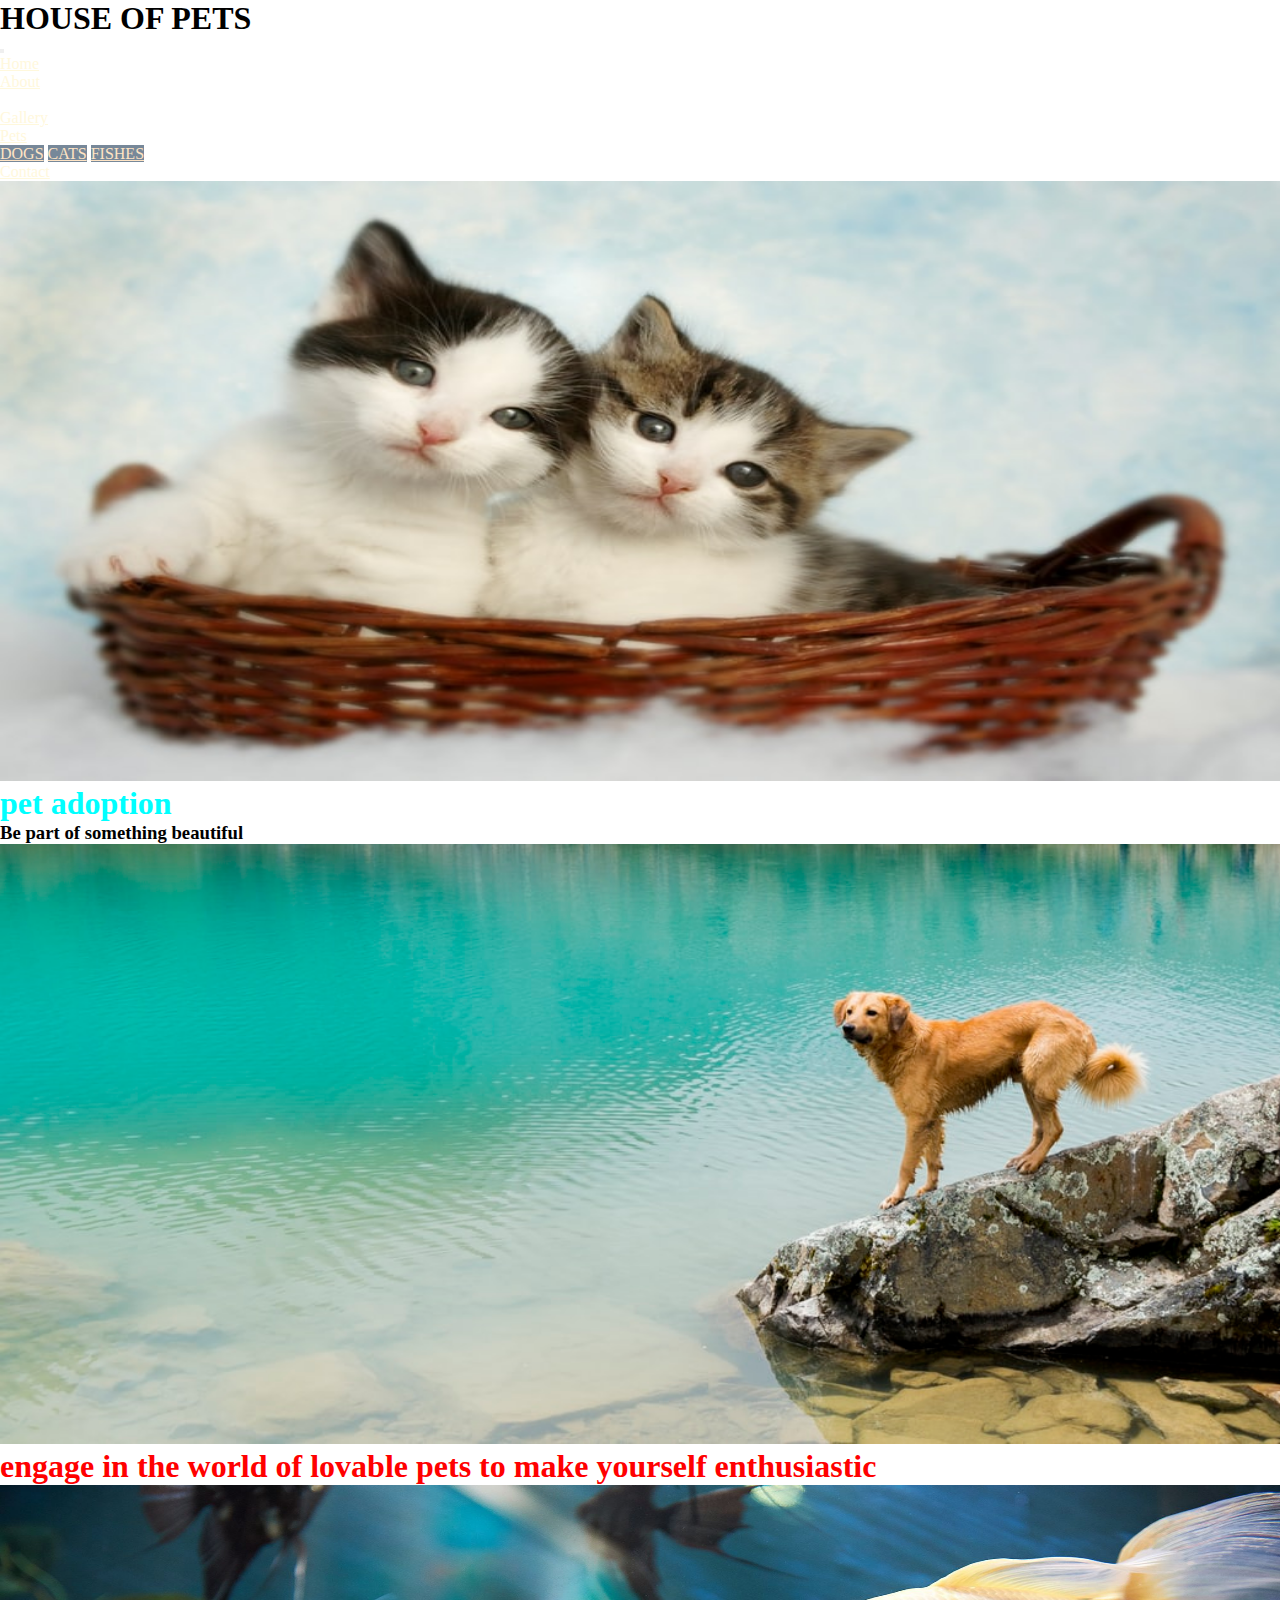
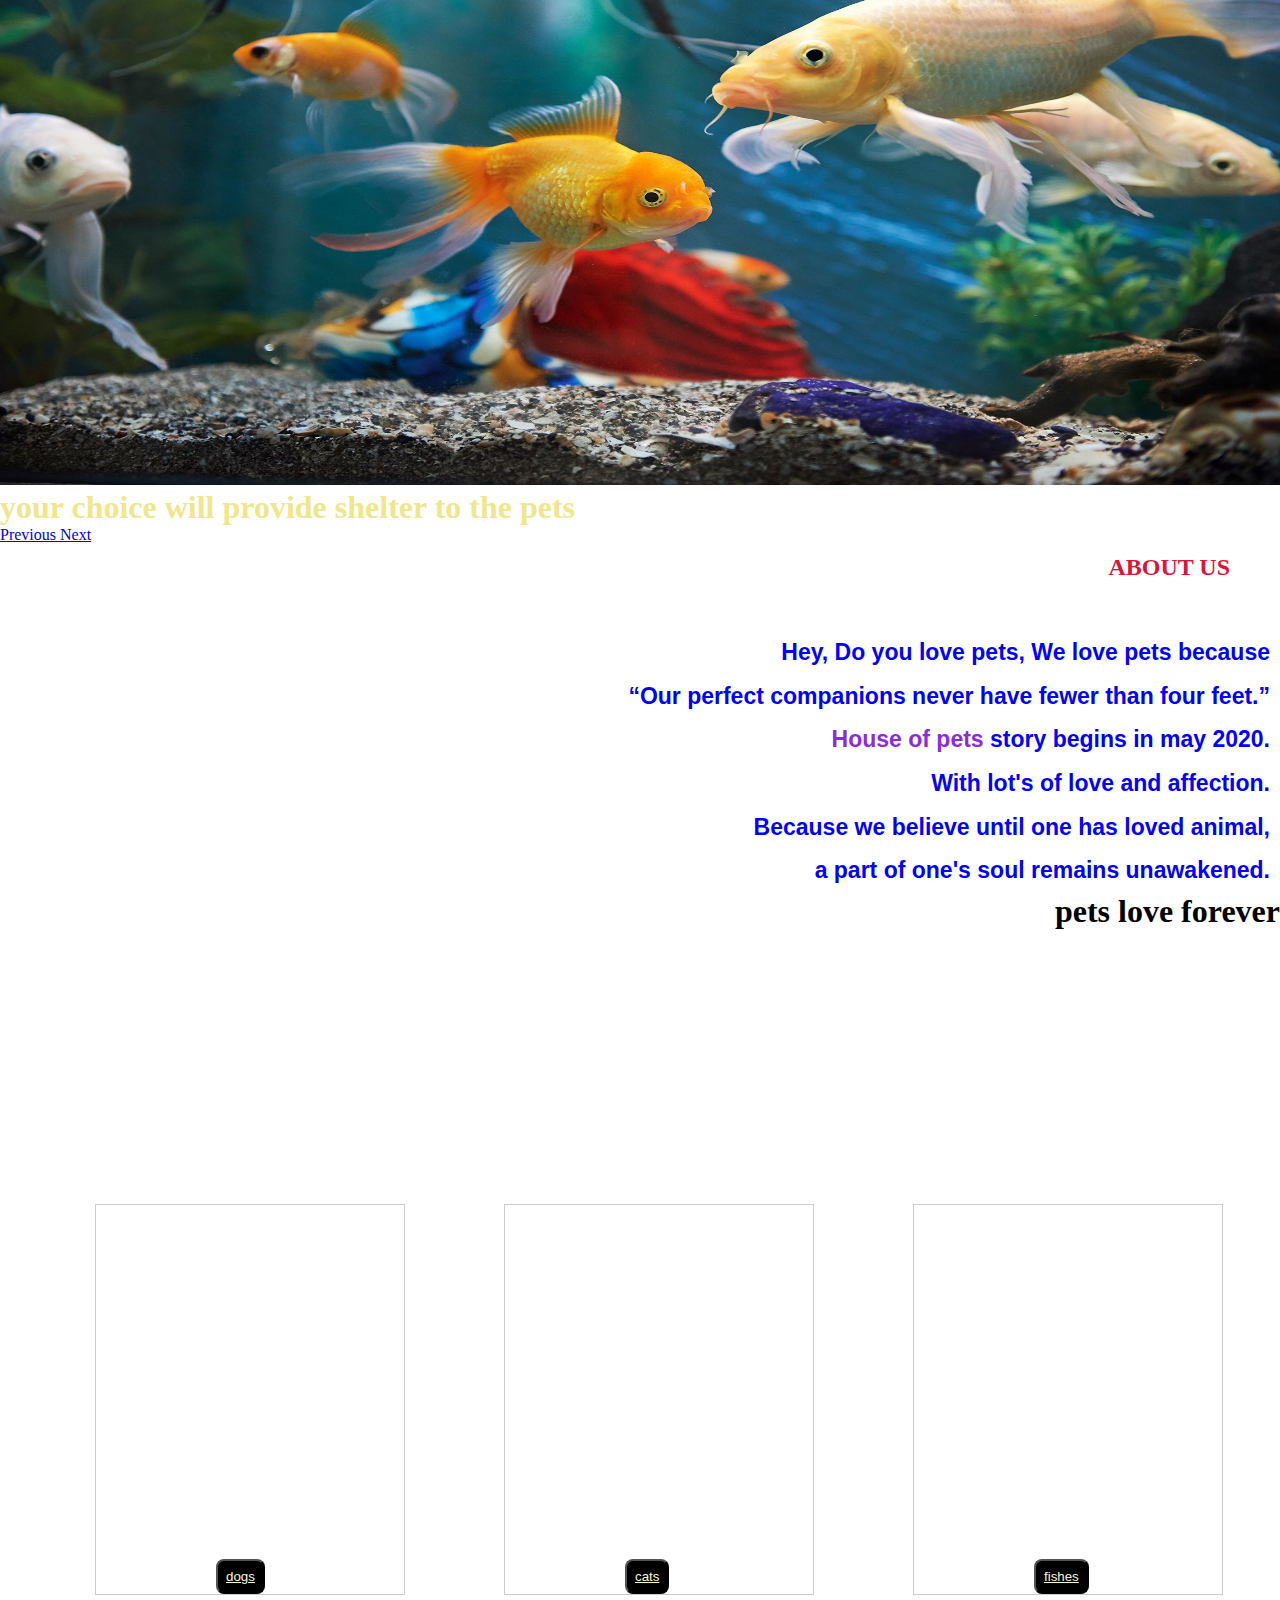
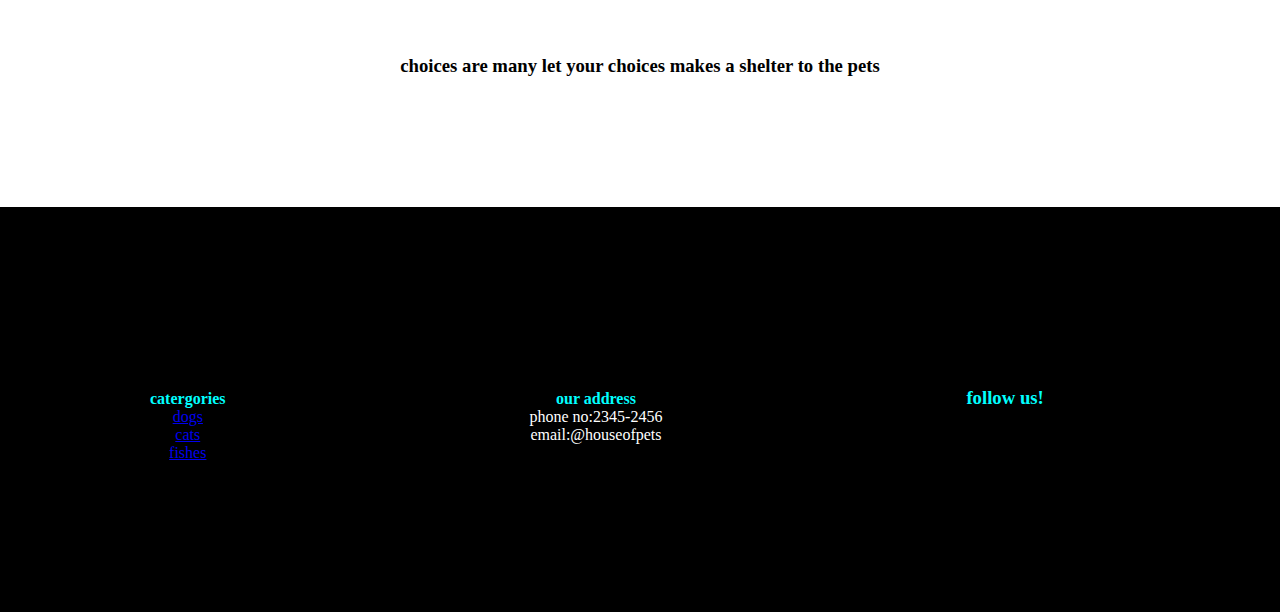
<file: index.html>
<!DOCTYPE html>
<html lang="en">
<head>
    <meta charset="UTF-8">
    <meta name="viewport" content="width=device-width, initial-scale=1.0">
    <link rel="stylesheet" href="https://stackpath.bootstrapcdn.com/bootstrap/4.5.0/css/bootstrap.min.css" integrity="sha384-9aIt2nRpC12Uk9gS9baDl411NQApFmC26EwAOH8WgZl5MYYxFfc+NcPb1dKGj7Sk" crossorigin="anonymous">
    <link rel="stylesheet" href="index.css">
    <link rel="stylesheet" href="https://use.fontawesome.com/releases/v5.13.0/css/all.css" integrity="sha384-Bfad6CLCknfcloXFOyFnlgtENryhrpZCe29RTifKEixXQZ38WheV+i/6YWSzkz3V" crossorigin="anonymous">
    <link href="https://unpkg.com/aos@2.3.1/dist/aos.css" rel="stylesheet">

    <title>pets sites</title>
</head>
<style>
   .text{
     margin-left: 120px;
     padding: 8px;
     border-radius: 8px;
     
   }
   .para{
     text-align: center;
     padding-top: 70px;
   }
</style>
<body>
  <h1> HOUSE OF PETS</h1>
  <nav class="navbar navbar-expand-lg navbar-dark  bg-dark  fixed-top">
    <button type="button" class="navbar-toggler"data-toggle="collapse" data-target="#mymenu">
        <span class="navbar-toggler-icon"></span>
</button>
<div class="collapse navbar-collapse" id="mymenu">
<ul class="navbar-nav ml-auto">
        <li  class="nav-item">
      <a style="color:cornsilk"  class="nav-link active" href="#">Home</a>
    </li>
    
    <li class="nav-item">
      <a style="color:cornsilk" class="nav-link" href="#aboutpage">About</a>
    </li>
    <li class="nav-item">
  <a  style="color:cornsilk" class="nav-link disabled" href="#" tabindex="-1" aria-disabled="true"></a>
    </li>
    <li class="nav-item">
      <a style="color:cornsilk" class="nav-link" href="image.html">Gallery</a>
    </li>
    <li class="nav-item dropdown">
        <a style="color:cornsilk" class="nav-link dropdown-toggle" data-toggle="dropdown" href="#" role="button" aria-haspopup="true" aria-expanded="false">Pets</a>
        <div class="dropdown-menu">
          <a class="dropdown-item" href="gallery-2.html">DOGS</a>
          <a class="dropdown-item" href="gallery-3.html">CATS</a>
          <a class="dropdown-item" href="gallery-1.html">FISHES</a>
        </div>
      </li>
      <li class="nav-item">
        <a style="color:cornsilk" class="nav-link" href="#wrapper">Contact</a>
      </li>
  </ul>
  </div> 
  </nav>
    <div id="carouselExampleControls" class="carousel slide" data-ride="carousel">
        <div class="carousel-inner">
          <div class="carousel-item active">
            <img src="web img/cat-7.jpg" class="d-block w-100" alt="..." width="100%" height="600px">

          <div class="carousel-caption">
           <b><h1 style="color:aqua;">pet adoption</h1></b>
            <h3>Be part of something beautiful</h3>
          </div>
          </div>
            <div class="carousel-item">
            <img src="web img/lovely pets-2.jpg" class="d-block w-100" alt="..."width="100%" height="600px">
            <div class="carousel-caption">
              <b><h1 style="color:red;">engage in the world of lovable pets to make yourself enthusiastic</h1></b>
               
             </div>
          </div>
          <div class="carousel-item">
            <img src="web img/fish-4.jpg" class="d-block w-100" alt="..."width="100%" height="600px">
            <div class="carousel-caption">
              <b><h1 style="color:khaki;">your choice will provide shelter to the pets </h1></b>
             </div>
          </div>
        </div>
        <a class="carousel-control-prev" href="#carouselExampleControls" role="button" data-slide="prev">
          <span class="carousel-control-prev-icon" aria-hidden="true"></span>
          <span class="sr-only">Previous</span>
        </a>
        <a class="carousel-control-next" href="#carouselExampleControls" role="button" data-slide="next">
          <span class="carousel-control-next-icon" aria-hidden="true"></span>
          <span class="sr-only">Next</span>
        </a>
      </div>
      <div style="width: 100%;height: 600px;" id="aboutpage">
          <h2 style="color: crimson;">ABOUT US</h2>
          <h3>Hey, Do you love pets, We love pets because<br> “Our perfect companions never have fewer than four feet.”<br>

            <b style="color:blueviolet">House of pets</b> story begins in may 2020.<br> With lot's of love and affection.<br> Because we believe until one has loved animal,<br> a part of one's soul remains unawakened.</h3>
          <strong style="text-align: end;"><h1>pets love forever</h1></strong>
          </div>

      <div class="responsive">
        <div class="gallery">
          <a target="_blank" href="web img/lovely-2.jpg">
            <img src="web img/lovely-2.jpg" alt="" width="600" height="400" data-aos="flip-left">
            <button class="text" style="background-color:black;"><a style="color: lightgoldenrodyellow;" href="gallery-2.html">dogs</a></button>

          </a>
        </div>
      </div>
      <div class="responsive">
        <div class="gallery">
          <a target="_blank" href="web img/persian kitten.jpg">
            <img src="web img/persian kitten.jpg" alt="Forest" width="600" height="400" data-aos="flip-left">
            <button class="text" style="background-color:black;"><a style="color: lightgoldenrodyellow;" href="gallery-3.html">cats</a></button>

        </a>
        </div>
      </div>
      
      
      <div class="responsive">
        <div class="gallery">
          <a target="_blank" href="web img/fish-6.jpg">
            <img src="web img/fish-6.jpg" alt="Forest" width="600" height="400" data-aos="flip-left">
            <button  class="text"style="background-color:black;"><a style="color: lightgoldenrodyellow;" href="gallery-1.html">fishes</a></button>

        </a>
        </div>
      </div>
      <div class="para">
        <strong><h3>choices are many let your choices makes a shelter to the pets</h3></strong>
      </div>
        
          <footer style="margin-top:130px;">
              <div id="wrapper">
                  <div class="single-footer">
                      <h4 style="color:aqua">catergories</h4>
                      <ul>
                          <li><a href="#">dogs</a></li>
                     <li><a href="#">cats</a></li>
                          <li><a href="#">fishes</a></li>
                      </ul>
                </div>
                <div class="single-footer">
                    <h4 style="color:aqua">our address</h4>
<p>phone no:2345-2456</p>
<blockquote>email:@houseofpets</blockquote>
                </div>
                <div class="single-footer">
                    <h3 style="color:aqua">follow us!</h3>
                    <i class="fab fa-instagram-square"></i>
                    <i class="fab fa-twitter-square"></i>
                    <i class="fab fa-whatsapp-square"></i>
                    <i class="fab fa-facebook-square"></i>
                    </div>
                </div>
          </footer>
<script src="https://code.jquery.com/jquery-3.5.1.slim.min.js" integrity="sha384-DfXdz2htPH0lsSSs5nCTpuj/zy4C+OGpamoFVy38MVBnE+IbbVYUew+OrCXaRkfj" crossorigin="anonymous"></script>
<script src="https://cdn.jsdelivr.net/npm/popper.js@1.16.0/dist/umd/popper.min.js" integrity="sha384-Q6E9RHvbIyZFJoft+2mJbHaEWldlvI9IOYy5n3zV9zzTtmI3UksdQRVvoxMfooAo" crossorigin="anonymous"></script>
<script src="https://stackpath.bootstrapcdn.com/bootstrap/4.5.0/js/bootstrap.min.js" integrity="sha384-OgVRvuATP1z7JjHLkuOU7Xw704+h835Lr+6QL9UvYjZE3Ipu6Tp75j7Bh/kR0JKI" crossorigin="anonymous"></script>
<script src="https://unpkg.com/aos@2.3.1/dist/aos.js"></script>
<script>
  AOS.init();
</script>
</body>
</html>
</file>
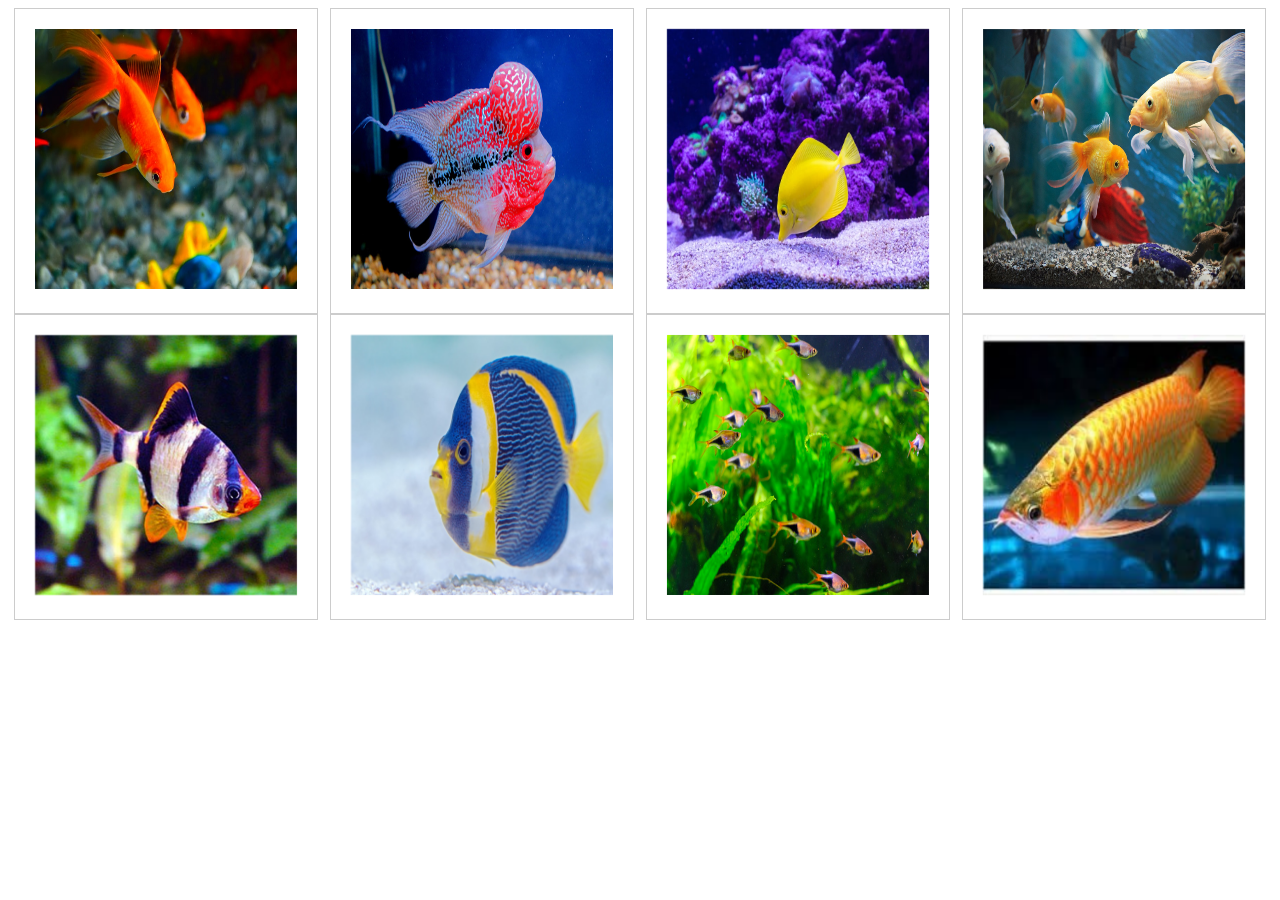
<file: gallery-1.html>
<!DOCTYPE html>
<html>
  <link href="https://unpkg.com/aos@2.3.1/dist/aos.css" rel="stylesheet">

<head>
<style>
div.gallery {
  border: 1px solid #ccc;
}

div.gallery:hover {
  border: 1px solid #777;
}

div.gallery img {
  width: 100%;
  height:300px;
  padding: 20px;
}


* {
  box-sizing: border-box;
}

.responsive {
  padding: 0 6px;
  float: left;
  width: 24.99999%;
}

@media only screen and (max-width: 700px) {
  .responsive {
    width: 49.99999%;
    margin: 6px 0;
  }
}

@media only screen and (max-width: 500px) {
  .responsive {
    width: 100%;
  }
}

.clearfix:after {
  content: "";
  display: grid;
  clear: both;
}


</style>
</head>
<body>


<div class="responsive">
  <div class="gallery">
    <a target="_blank" href="web img/fish-1.jpg">
      <img src="web img/fish-1.jpg" alt="" width="600" height="400" data-aos="flip-left">
    
    </a>
  </div>
</div>
<div class="responsive">
  <div class="gallery">
    <a target="_blank" href="web img/fish-7.jpg">
      <img src="web img/fish-7.jpg" alt="Forest" width="600" height="400" data-aos="flip-left">
    </a>
  </div>
</div>


<div class="responsive">
  <div class="gallery">
    <a target="_blank" href="web img/fish-2.jpg">
      <img src="web img/fish-2.jpg" alt="Forest" width="600" height="400" data-aos="flip-left">
    </a>
  </div>
</div>
<div class="responsive">
  <div class="gallery">
    <a target="_blank" href="web img/fish-4.jpg">
      <img src="web img/fish-4.jpg" alt="Northern Lights" width="600" height="400" data-aos="flip-left">
    </a>
  </div>
</div>

<div class="responsive">
  <div class="gallery">
    <a target="_blank" href="web img/Tiger-Barb-Tropical-Fish.jpg">
      <img src="web img/Tiger-Barb-Tropical-Fish.jpg" alt="Mountains" width="600" height="400" data-aos="flip-left">
    </a>
  </div>
</div>
<div class="responsive">
  <div class="gallery">
    <a target="_blank" href="web img/fish-5.jpg">
      <img src="web img/fish-5.jpg" alt="" width="600" height="400" data-aos="flip-left">
    </a>
  </div>
</div>
<div class="responsive">
  <div class="gallery">
    <a target="_blank" href="web img/fish-6.jpg">
      <img src="web img/fish-6.jpg" alt="" width="600" height="400" data-aos="flip-left">
    </a>
  </div>
</div>
<div class="responsive">
    <div class="gallery">
      <a target="_blank" href="web img/arowana.jpg">
        <img src="web img/arowana.jpg" alt="Mountains" width="600" height="400" data-aos="flip-left">
      </a>
    </div>
  </div>
  <script src="https://unpkg.com/aos@2.3.1/dist/aos.js"></script>
    <script>
      AOS.init({
        duration:1000,
      });
    </script>
</body>
</html>
</file>
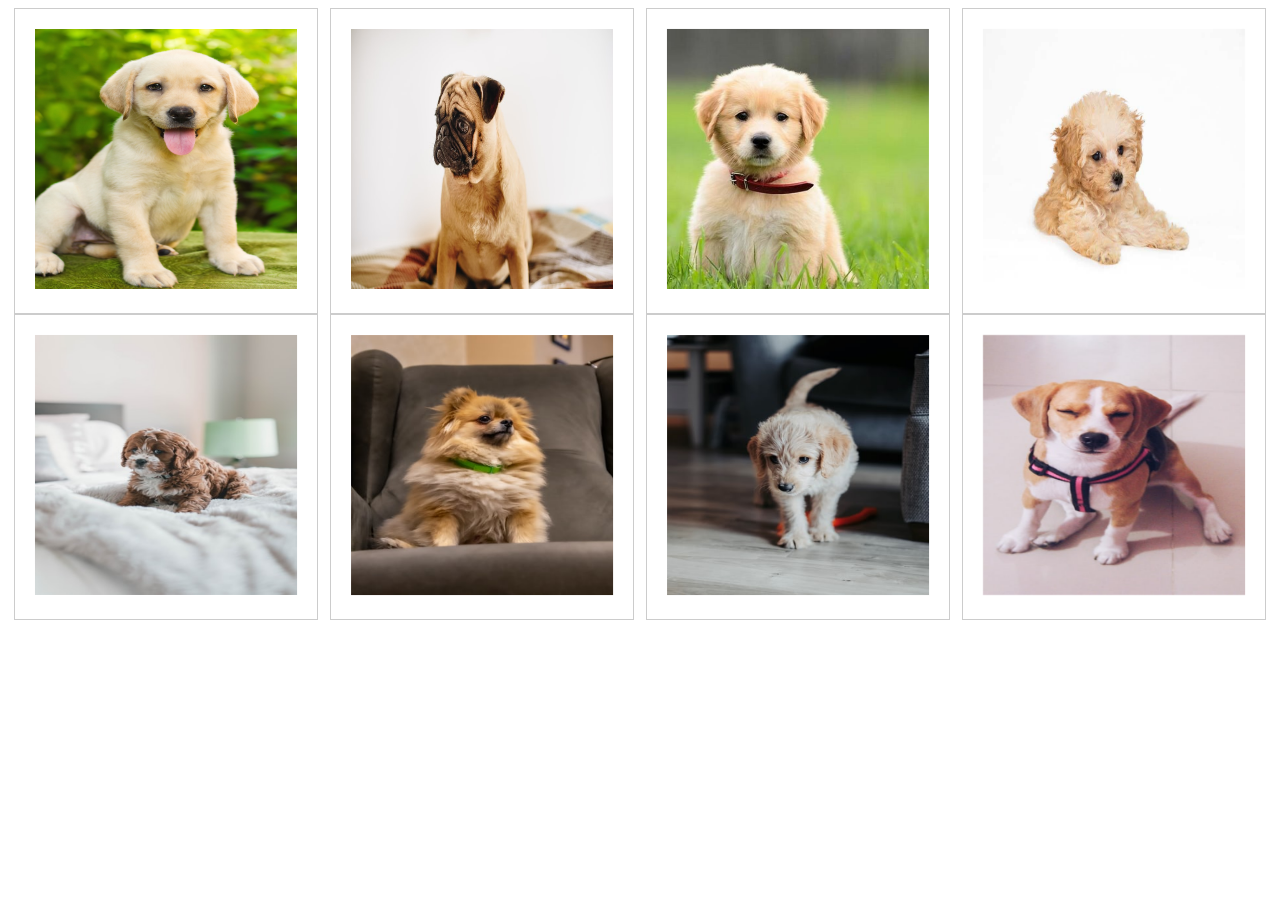
<file: gallery-2.html>
<!DOCTYPE html>
<html>
<head>
  <link href="https://unpkg.com/aos@2.3.1/dist/aos.css" rel="stylesheet">

<style>
div.gallery {
  border: 1px solid #ccc;
}

div.gallery:hover {
  border: 1px solid #777;
}

div.gallery img {
  width: 100%;
  height:300px;
  padding: 20px;
}



* {
  box-sizing: border-box;
}

.responsive {
  padding: 0 6px;
  float: left;
  width: 24.99999%;
}

@media only screen and (max-width: 700px) {
  .responsive {
    width: 49.99999%;
    margin: 6px 0;
  }
}

@media only screen and (max-width: 500px) {
  .responsive {
    width: 100%;
  }
}
.clearfix:after {
  content: "";
  display:grid;
  clear:both;
}



</style>
</head>
<body>


<div class="responsive">
  <div class="gallery">
    <a target="_blank" href="web img/labrador.jpg">
      <img src="web img/labrador.jpg" alt="" width="600" height="400" data-aos="flip-left">
    </a>
    
  </div>
</div>
<div class="responsive">
  <div class="gallery">
    <a target="_blank" href="web img/pug-1.jpg">
      <img src="web img/pug-1.jpg" alt="Forest" width="600" height="400" data-aos="flip-left">
    </a>
    
  </div>
</div>


<div class="responsive">
  <div class="gallery">
    <a target="_blank" href="web img/golden retriever.jpg">
      <img src="web img/golden retriever.jpg" alt="Forest" width="600" height="400" data-aos="flip-left">
    </a>
    
  </div>
</div>
<div class="responsive">
  <div class="gallery">
    <a target="_blank" href="web img/Poodle-MP.jpg">
      <img src="web img/Poodle-MP.jpg" alt="Northern Lights" width="600" height="400" data-aos="flip-left">
    </a>
    
  </div>
</div>

<div class="responsive">
  <div class="gallery">
    <a target="_blank" href="web img/Affenpinscher-2.jpg">
      <img src="web img/Affenpinscher-2.jpg" alt="Mountains" width="600" height="400" data-aos="flip-left">
    </a>
    
  </div>
</div>
<div class="responsive">
  <div class="gallery">
    <a target="_blank" href="web img/pomeranian-1.jpg">
      <img src="web img/pomeranian-1.jpg" alt="" width="600" height="400" data-aos="flip-left">
    </a>
    
  </div>
</div>
<div class="responsive">
  <div class="gallery">
    <a target="_blank" href="web img/labradoodle.jpg">
      <img src="web img/labradoodle.jpg" alt="" width="600" height="400" data-aos="flip-left">
    </a>
  
  </div>
</div>
<div class="responsive">
    <div class="gallery">
      <a target="_blank" href="web img/beagle.jpg">
        <img src="web img/beagle.jpg" alt="Mountains" width="600" height="400" data-aos="flip-left">
      </a>
      
    </div>
  </div>
  <script src="https://unpkg.com/aos@2.3.1/dist/aos.js"></script>
    <script>
      AOS.init({
        duration:1000,
      });
    </script>
</body>
</html>
</file>
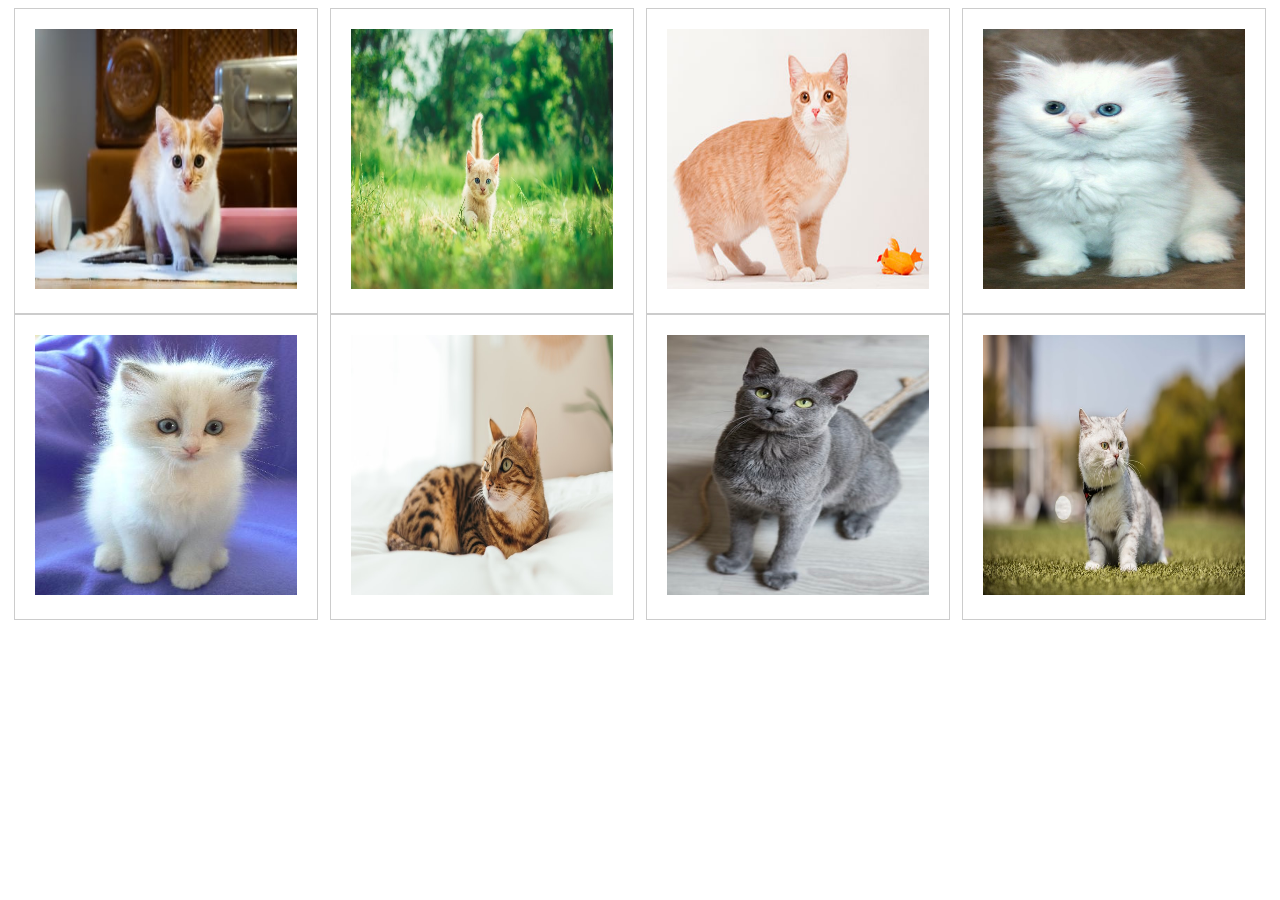
<file: gallery-3.html>
<!DOCTYPE html>
<html>
  <link href="https://unpkg.com/aos@2.3.1/dist/aos.css" rel="stylesheet">

<head>
<style>
div.gallery {
  border: 1px solid #ccc;
}

div.gallery:hover {
  border: 1px solid #777;
}

div.gallery img{
  width: 100%;
  height:300px;
  padding: 20px;
}


* {
  box-sizing: border-box;
}

.responsive {
  padding: 0 6px;
  float: left;
  width: 24.99999%;
}

@media only screen and (max-width: 700px) {
  .responsive {
    width: 49.99999%;
    margin: 6px 0;
  }
}

@media only screen and (max-width: 500px) {
  .responsive {
    width: 100%;
  }
}

.clearfix:after {
  content: "";
  display:grid;
  clear: both;
}


</style>
</head>
<body>



<div class="responsive">
  <div class="gallery">
    <a target="_blank" href="web img/cat-9.jpg">
      <img src="web img/cat-9.jpg" alt="" width="600" height="400" data-aos="flip-left">
    </a>
    </div>
</div>
<div class="responsive">
  <div class="gallery">
    <a target="_blank" href="web img/cat-3.jpg">
      <img src="web img/cat-3.jpg" alt="Forest" width="600" height="400" data-aos="flip-left">
    </a>
   </div> 
</div>


<div class="responsive">
  <div class="gallery">
    <a target="_blank" href="web img/Cat_Manx-Cat_Mobile.jpg">
      <img src="web img/Cat_Manx-Cat_Mobile.jpg" alt="Forest" width="600" height="400" data-aos="flip-left">
    </a>
    </div>
</div>
<div class="responsive">
  <div class="gallery">
    <a target="_blank" href="web img/persian kitten.jpg">
      <img src="web img/persian kitten.jpg" alt="Northern Lights" width="600" height="400" data-aos="flip-left">
    </a>
  </div>    
</div>

<div class="responsive">
  <div class="gallery">
    <a target="_blank" href="web img/ragdoll-kitten4.jpg">
      <img src="web img/ragdoll-kitten4.jpg" alt="Mountains" width="600" height="400" data-aos="flip-left">
    </a>
</div>
</div>
<div class="responsive">
  <div class="gallery">
    <a target="_blank" href="web img/munchkin.jpg">
      <img src="web img/munchkin.jpg" alt="" width="600" height="400" data-aos="flip-left">
    </a>
</div>
</div>
<div class="responsive">
  <div class="gallery">
    <a target="_blank" href="web img/tuxedo.jpg">
      <img src="web img/tuxedo.jpg" alt="" width="600" height="400" data-aos="flip-left">
    </a>
</div>
</div>
<div class="responsive">
    <div class="gallery">
      <a target="_blank" href="web img/mainecoon-1.jpg">
        <img src="web img/mainecoon-1.jpg" alt="Mountains" width="600" height="400" data-aos="flip-left">
      </a>
     </div> 
  </div>
</div>
<script src="https://unpkg.com/aos@2.3.1/dist/aos.js"></script>
    <script>
      AOS.init({
        duration:1000,
      });
    </script>
</body>
</html>
</file>
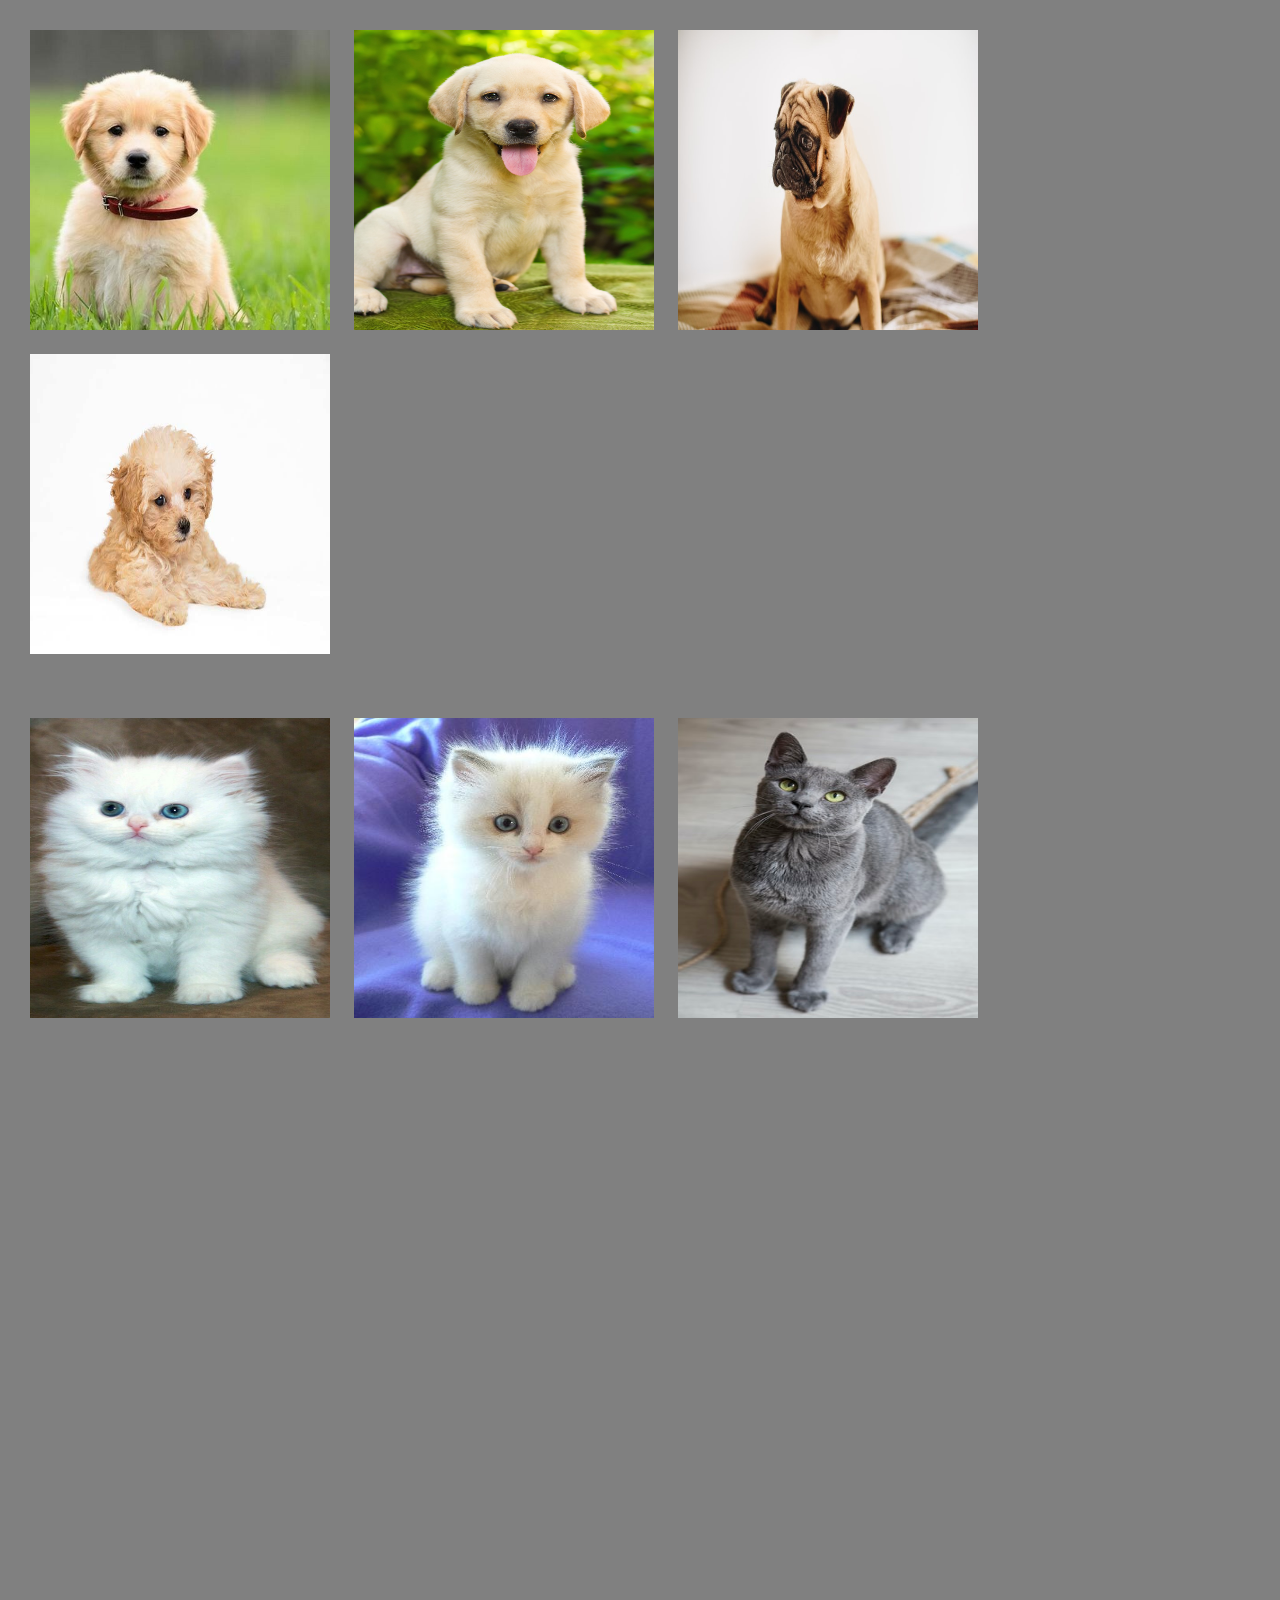
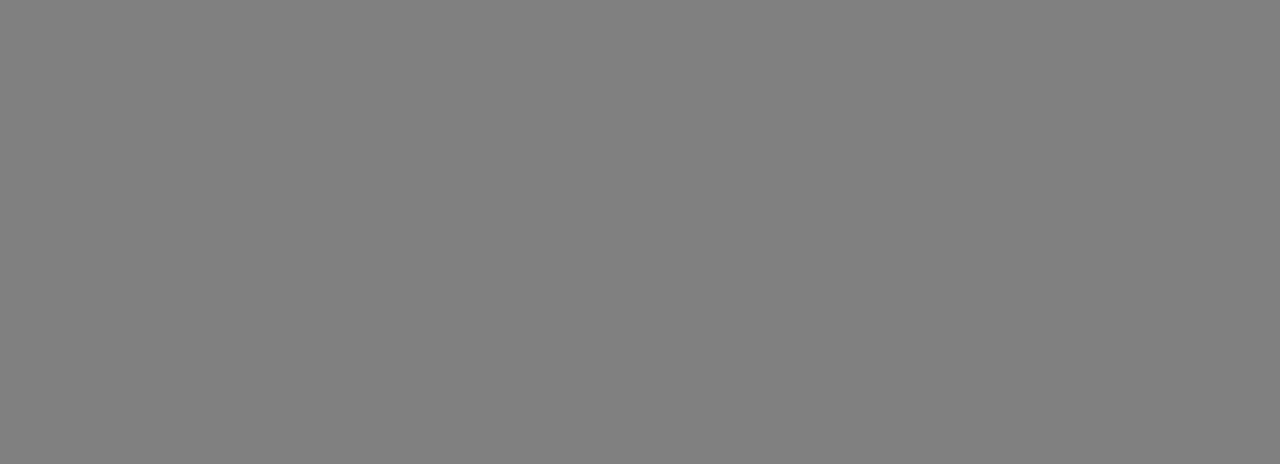
<file: image.html>
<!DOCTYPE html>
<html lang="en">
<head>
    <meta charset="UTF-8">
    <meta name="viewport" content="width=device-width, initial-scale=1.0">
    <link rel="stylesheet" href="image.css">
    <link href="https://unpkg.com/aos@2.3.1/dist/aos.css" rel="stylesheet">

    <title>Document</title>
</head>
<body>
    <div class="container">
        <div class="gallery">
            <img src="web img/golden retriever.jpg" alt="" data-aos="flip-left">
            <img src="web img/labrador.jpg" alt=""width="350px"height="300px" data-aos="flip-left">
            <img src="web img/pug-1.jpg" alt="" data-aos="flip-left">
            <img src="web img/Poodle-MP.jpg" alt="" data-aos="flip-left">
        </div>
        <div class="gallery">
            <img src="web img/persian kitten.jpg" alt="" data-aos="flip-left">
            <img src="web img/ragdoll-kitten4.jpg" alt="" data-aos="flip-left">
            <img src="web img/tuxedo.jpg" alt="" data-aos="flip-left">
            <img src="web img/cat-8.jpg" alt="" data-aos="flip-left">
        </div>
        <div class="gallery">
            <img src="web img/fish-1.jpg" alt="" data-aos="flip-left">
            <img src="web img/arowana.jpg" alt="" data-aos="flip-left">
            <img src="web img/Tiger-Barb-Tropical-Fish.jpg" alt="" data-aos="flip-left">
            <img src="web img/fish-9.jpg" alt="" data-aos="flip-left">
        </div>
    </div>
    <script src="https://unpkg.com/aos@2.3.1/dist/aos.js"></script>
    <script>
      AOS.init({
        duration:1000,
      });
    </script>
</body>
</html>
</file>
<file: index.css>
*{
    margin:0px;
    padding:0px;
}

.text{
text-align: center;
color:purple;
padding: 5px 5px;
background-color:aqua;
font-family: 'Josefin Sans', sans-serif;
}
.d-block w-100{
background-position: center;

}
.page-3{
    display: grid;
    grid-template-columns: repeat(3,1fr);
    grid-template-rows: 100px;
    text-align: center;
}

.page-3 img:hover{
    opacity: 0.7;
    transform: scale(1.1);
}
.dropdown-menu .dropdown-item{
    background-color: lightslategrey;
    text-align: center;
    color:bisque;
    font-size: medium;
}

.nav-item{
    color: cornsilk;
}
.carousal-inner .carousal-item{
    transition: 0.5ms ease-in-out;
}


 
#aboutpage {
    background-image: url('web img/dog-7.jpeg');
    background-position: center center;
    background-repeat: no-repeat;
    background-attachment: fixed;
    background-size: cover;
}

#aboutpage h3{
    text-align:right;
    text-indent: initial;
    padding-right: 10px;
    
    color:blue;
font-size:23px;
font-family: sans-serif;
line-height: 1.9;
}
#aboutpage h2{
    text-align: end;
    padding: 50px 50px;
    padding-top: 10px;
 }
 #wrapper{
width:100%;
height: auto;
background-color:black;
color:white;
padding-top: 30px;

 }
 .single-footer{
     display:inline-table;
     padding:150px;
     text-align: center;
 }
 .single-footer ul{
     list-style: none;
     padding: 0;
     margin: 0;
 }
 div.gallery {
    border: 1px solid #ccc;
    margin-top: 60px;
  }
  
  div.gallery:hover {
    border: 1px solid #777;
  }
  
  div.gallery img {
    width: 100%;
    height:350px;
    padding: 20px;
  }
  
  
  * {
    box-sizing: border-box;
  }
  
  .responsive {
    padding: 0 6p;
    width: 24.99999%;
    height: 300px;
    display: inline-block;
    padding-left:10px;
    margin-left: 85px;
    
  }
  
  @media only screen and (max-width: 700px) {
    .responsive {
      width: 49.99999%;
      margin: 6px 0;
    }
  }
  
  @media only screen and (max-width: 500px) {
    .responsive {
      width: 100%;
    }
  }
  
  .clearfix:after {
    content: "";
    display: grid;
    clear: both;
  }
</file>
<file: image.css>
*{
    margin: 0px;
    padding: 0px;
}
.container{
    display:grid;
    grid-auto-flow: dense;
    grid-template: 1fr 1fr 1fr 1fr  33.33vh
                    1fr 1fr 1fr 33.33vh
                    1fr 1fr 1fr 33.33vh;
}
.container .gallery{
    position: relative;
    background-color:grey;
    padding: 20px 20px;
    box-shadow: khaki;
}
.container img{
    padding: 10px;
    width:300px;
    height: 300px;
    object-fit: fill; 
   
}
.container img:hover{
    opacity: 0.7;
    align-items:center;
   }
   @media (max-width:991px){
       .container{
        display:grid;
        grid-auto-flow: dense;
        grid-template: 1fr 1fr 1fr  200px
                        1fr 1fr 1fr 200px
                        1fr 1fr 1fr 200px;
       }
   }
   .img-fluid{
    max-width: 100%;
     height: auto;
   }
</file>
